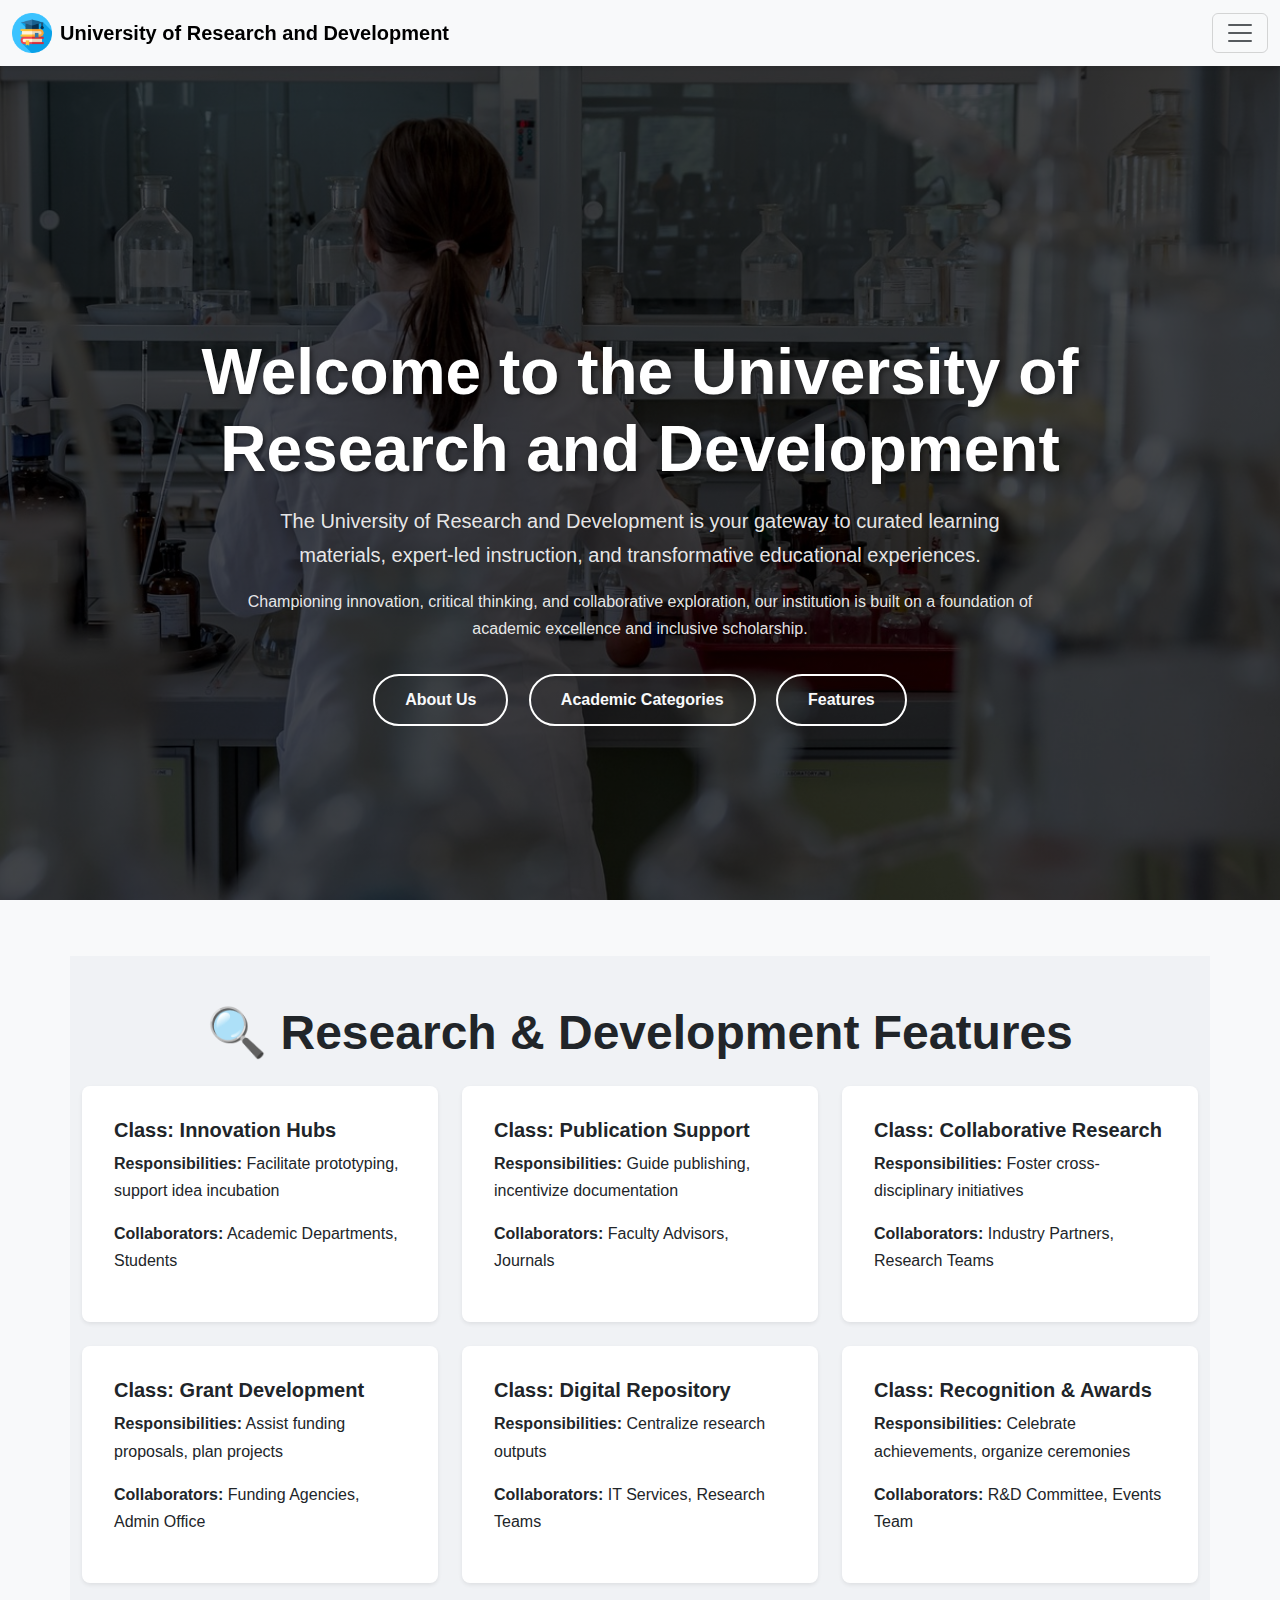
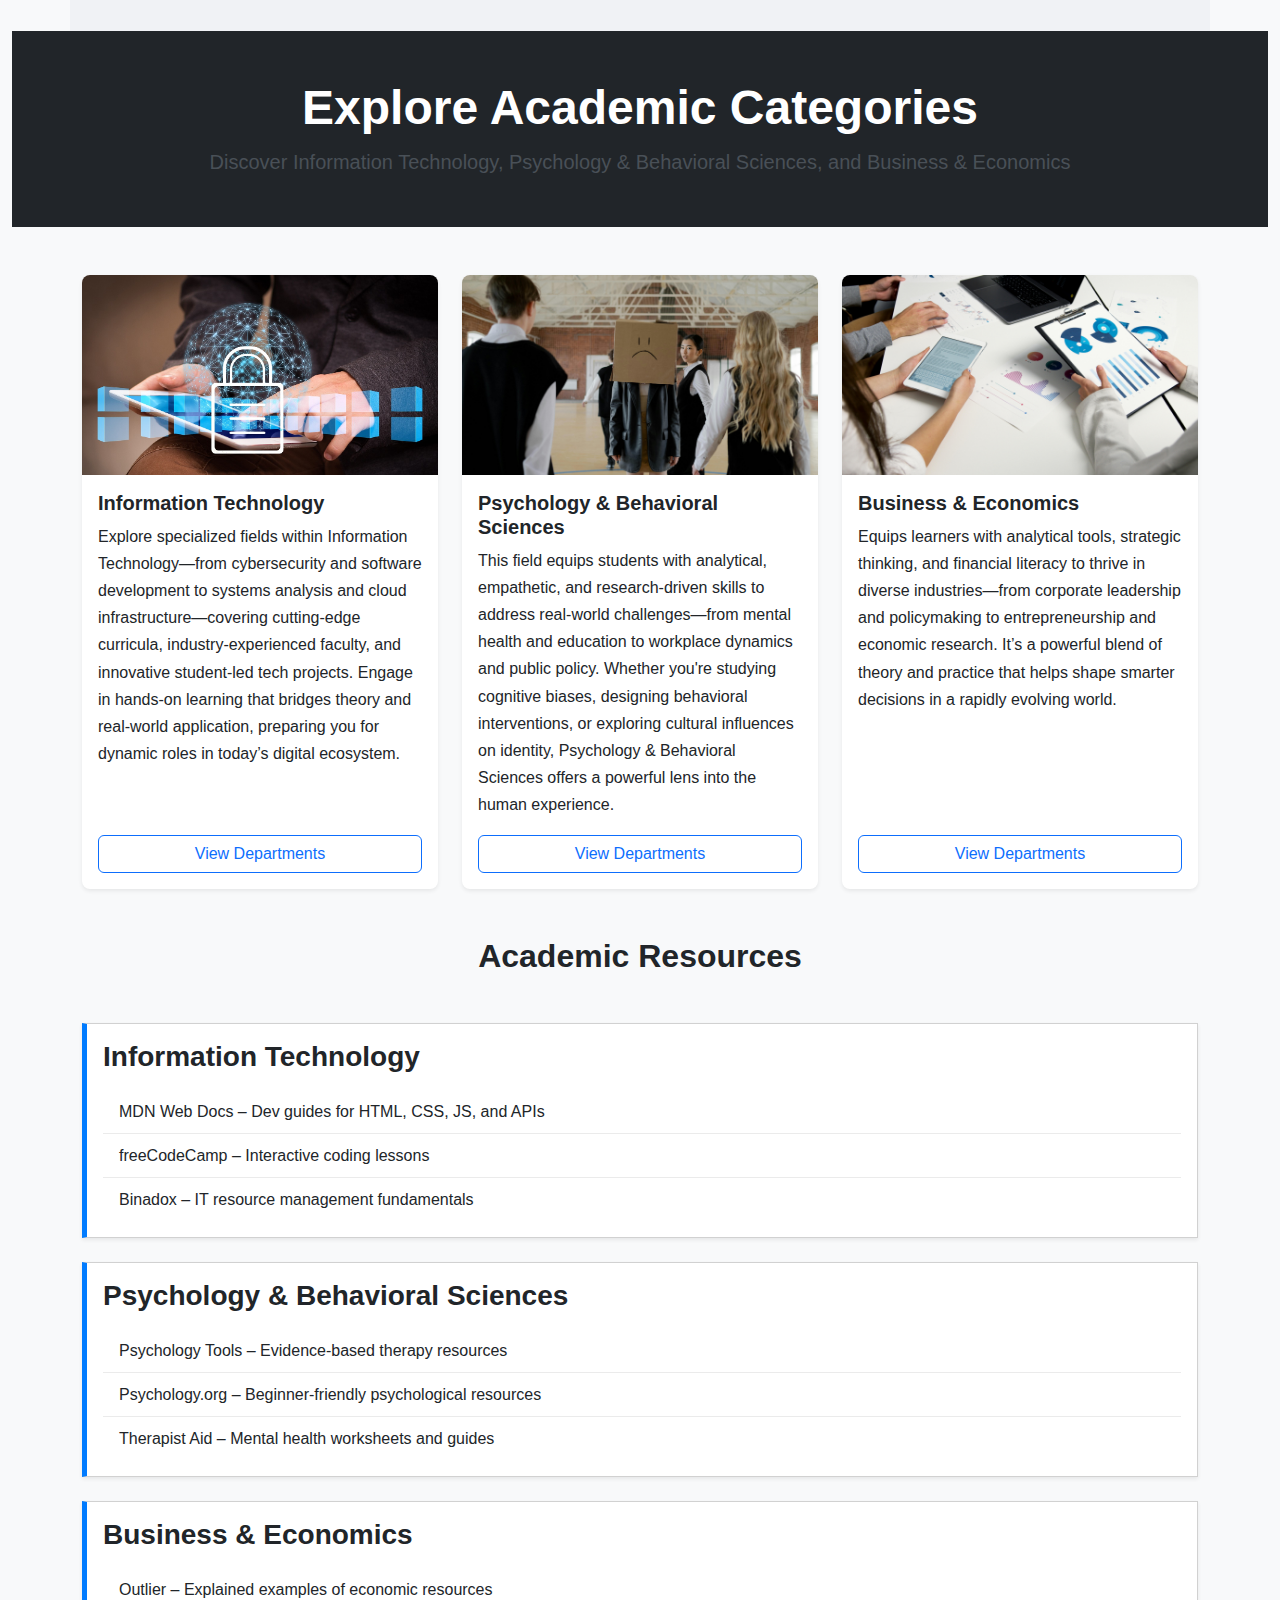
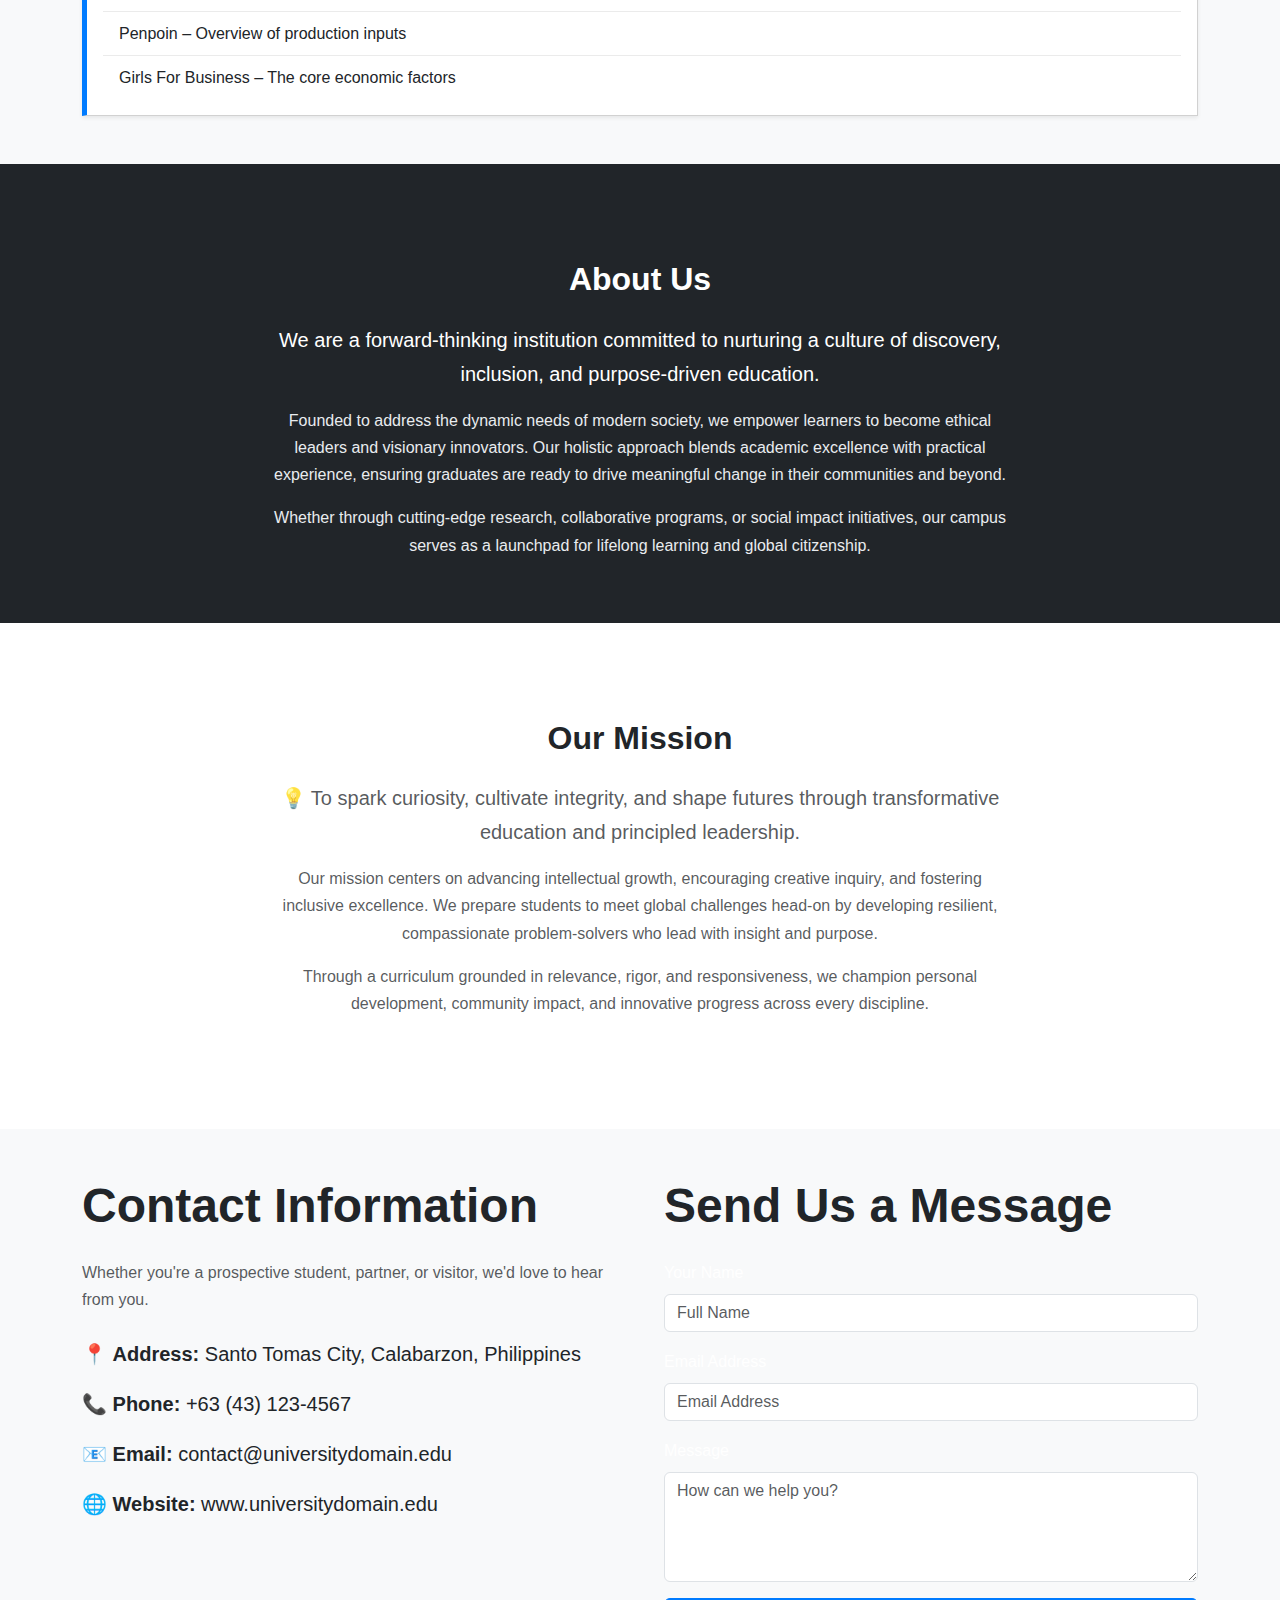
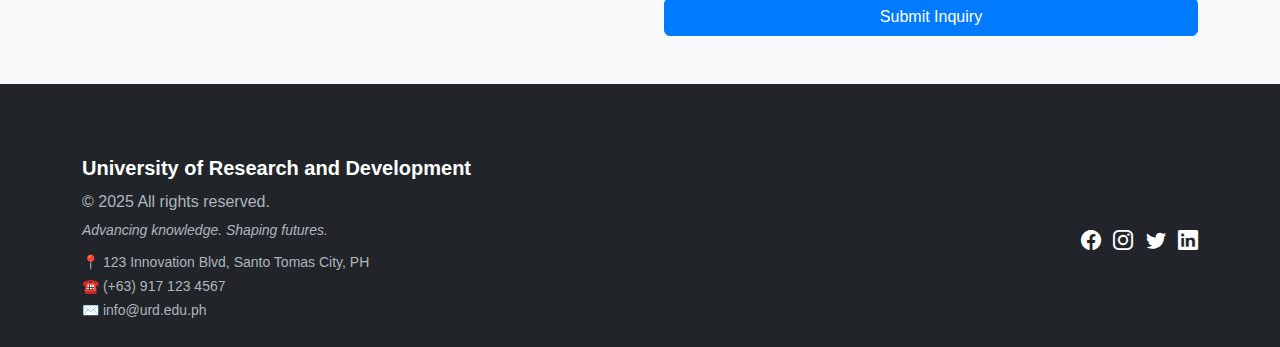
<file: index.html>
<!DOCTYPE html>
<html lang="en">
<head>
  <meta charset="UTF-8" />
  <meta name="viewport" content="width=device-width, initial-scale=1.0" />
  <title>Educational Resource Hub</title>

  <link
    href="https://cdn.jsdelivr.net/npm/bootstrap@5.3.0/dist/css/bootstrap.min.css"
    rel="stylesheet"
  />
  <link
    rel="stylesheet"
    href="https://cdn.jsdelivr.net/npm/bootstrap-icons@1.10.5/font/bootstrap-icons.css"
  />
  <link rel="stylesheet" href="index.css" />
</head>

<body>
  <nav class="navbar navbar-light bg-light fixed-top shadow-sm">
    <div class="container-fluid">
      <a class="navbar-brand fw-bold d-flex align-items-center gap-2" href="#home">
        <img
          src="./images/studying_1903172.png"
          alt="University Logo"
          class="img-fluid"
          style="max-width: 40px;"
        />
        University of Research and Development
      </a>
      <button
        class="navbar-toggler"
        type="button"
        data-bs-toggle="offcanvas"
        data-bs-target="#offcanvasNavbar"
      >
        <span class="navbar-toggler-icon"></span>
      </button>
      <div class="offcanvas offcanvas-end" tabindex="-1" id="offcanvasNavbar">
        <div class="offcanvas-header">
          <h5 class="offcanvas-title">Menu</h5>
          <button
            type="button"
            class="btn-close text-reset"
            data-bs-dismiss="offcanvas"
          ></button>
        </div>
        <div class="offcanvas-body">
          <ul class="navbar-nav justify-content-end flex-grow-1 pe-3">
            <li class="nav-item">
              <a class="nav-link" href="#home">Home</a>
            </li>
            <li class="nav-item">
              <a class="nav-link" href="#categories-section">Categories</a>
            </li>
            <li class="nav-item">
              <a class="nav-link" href="#about">About Us</a>
            </li>
            <li class="nav-item">
              <a class="nav-link" href="#contact">Contact Us</a>
            </li>
            <li class="nav-item dropdown">
              <a class="nav-link dropdown-toggle" href="#" data-bs-toggle="dropdown">More</a>
              <ul class="dropdown-menu">
                <li><a class="dropdown-item" href="#resources">Resources</a></li>
                <li><a class="dropdown-item" href="#featured">Features</a></li>
                <li><hr class="dropdown-divider" /></li>
                <li><a class="dropdown-item" href="#">Something else here</a></li>
              </ul>
            </li>
          </ul>
          <form class="d-flex mt-3">
            <input class="form-control me-2" type="search" placeholder="Search" />
            <button class="btn btn-outline-success" type="submit">Search</button>
          </form>
        </div>
      </div>
    </div>
  </nav>

  <section class="container-fluid" id="home">
    <div class="container text-center mt-5 pt-5">
      <header class="mb-5" id="introductions">
        <h1 class="display-4 fw-bold">
          Welcome to the University of Research and Development
        </h1>
        <p class="lead">
          The University of Research and Development is your gateway to curated learning materials, expert-led instruction, and transformative educational experiences.
        </p>
        <p>
          Championing innovation, critical thinking, and collaborative exploration, our institution is built on a foundation of academic excellence and inclusive scholarship.
        </p>
        <a href="#about" class="btn btn-outline-light mt-3 mx-2" id="about-btn">About Us</a>
        <a href="#categories-section" class="btn btn-outline-light mt-3 mx-2">Academic Categories</a>
        <a href="#featured" class="btn btn-outline-light mt-3 mx-2">Features</a>
      </header>
    </div>
  </section>

  <section class="container py-5" id="featured">
    <h2 class="text-center mb-4 fw-bold">🔍 Research & Development Features</h2>
    <div class="row g-4">
      <div class="col-md-4">
        <div class="card shadow-sm h-100">
          <div class="card-body">
            <h5 class="fw-bold">Class: Innovation Hubs</h5>
            <p><strong>Responsibilities:</strong> Facilitate prototyping, support idea incubation</p>
            <p><strong>Collaborators:</strong> Academic Departments, Students</p>
          </div>
        </div>
      </div>
      <div class="col-md-4">
        <div class="card shadow-sm h-100">
          <div class="card-body">
            <h5 class="fw-bold">Class: Publication Support</h5>
            <p><strong>Responsibilities:</strong> Guide publishing, incentivize documentation</p>
            <p><strong>Collaborators:</strong> Faculty Advisors, Journals</p>
          </div>
        </div>
      </div>
      <div class="col-md-4">
        <div class="card shadow-sm h-100">
          <div class="card-body">
            <h5 class="fw-bold">Class: Collaborative Research</h5>
            <p><strong>Responsibilities:</strong> Foster cross-disciplinary initiatives</p>
            <p><strong>Collaborators:</strong> Industry Partners, Research Teams</p>
          </div>
        </div>
      </div>
      <div class="col-md-4">
        <div class="card shadow-sm h-100">
          <div class="card-body">
            <h5 class="fw-bold">Class: Grant Development</h5>
            <p><strong>Responsibilities:</strong> Assist funding proposals, plan projects</p>
            <p><strong>Collaborators:</strong> Funding Agencies, Admin Office</p>
          </div>
        </div>
      </div>
      <div class="col-md-4">
        <div class="card shadow-sm h-100">
          <div class="card-body">
            <h5 class="fw-bold">Class: Digital Repository</h5>
            <p><strong>Responsibilities:</strong> Centralize research outputs</p>
            <p><strong>Collaborators:</strong> IT Services, Research Teams</p>
          </div>
        </div>
      </div>
      <div class="col-md-4">
        <div class="card shadow-sm h-100">
          <div class="card-body">
            <h5 class="fw-bold">Class: Recognition & Awards</h5>
            <p><strong>Responsibilities:</strong> Celebrate achievements, organize ceremonies</p>
            <p><strong>Collaborators:</strong> R&D Committee, Events Team</p>
          </div>
        </div>
      </div>
    </div>
  </section>

  <section class="container-fluid" id="categories-section">
    <header class="bg-dark  text-center py-5">
      <div class="container ">
        <h1 class="display-5 fw-bold text-white">Explore Academic Categories</h1>
        <p class="lead mb-0">Discover Information Technology, Psychology & Behavioral Sciences, and Business & Economics</p>
      </div>
    </header>
    <div class="container mt-5">
      <div class="row g-4">
        <div class="col-md-6 col-lg-4">
          <div class="card h-100 shadow-sm">
            <img src="./images/it.jpg" class="card-img-top" alt="IT">
            <div class="card-body d-flex flex-column">
              <h5 class="card-title">Information Technology</h5>
              <p class="card-text flex-grow-1">Explore specialized fields within Information Technology—from cybersecurity and software development to systems analysis and cloud infrastructure—covering cutting-edge curricula, industry-experienced faculty, and innovative student-led tech projects. Engage in hands-on learning that bridges theory and real-world application, preparing you for dynamic roles in today’s digital ecosystem.</p>
              <a href="#it-resources" class="btn btn-outline-primary mt-auto">View Departments</a>
            </div>
          </div>
        </div>
        <div class="col-md-6 col-lg-4">
          <div class="card h-100 shadow-sm">
            <img src="images/psycology.jpg" class="card-img-top" alt="Psychology">
            <div class="card-body d-flex flex-column">
              <h5 class="card-title">Psychology & Behavioral Sciences</h5>
              <p class="card-text flex-grow-1">This field equips students with analytical, empathetic, and research-driven skills to address real-world challenges—from mental health and education to workplace dynamics and public policy. Whether you're studying cognitive biases, designing behavioral interventions, or exploring cultural influences on identity, Psychology & Behavioral Sciences offers a powerful lens into the human experience.</p>
              <a href="#psych-resources" class="btn btn-outline-primary mt-auto">View Departments</a>
            </div>
          </div>
        </div>
        <div class="col-md-6 col-lg-4">
          <div class="card h-100 shadow-sm">
            <img src="images/business.jpg" class="card-img-top" alt="Business">
            <div class="card-body d-flex flex-column">
              <h5 class="card-title">Business & Economics</h5>
              <p class="card-text flex-grow-1">Equips learners with analytical tools, strategic thinking, and financial literacy to thrive in diverse industries—from corporate leadership and policymaking to entrepreneurship and economic research. It’s a powerful blend of theory and practice that helps shape smarter decisions in a rapidly evolving world.</p>
              <a href="#biz-resources" class="btn btn-outline-primary mt-auto">View Departments</a>
            </div>
          </div>
        </div>
      </div>
    </div>
  </section>

  <section class="container-fluid py-5 bg-light" id="resources">
    <div class="container">
      <h2 class="text-center mb-5 fw-bold">Academic Resources</h2>
      <div class="card section-card shadow-sm mb-4" id="it-resources">
        <div class="card-body">
          <h3 class="card-title"><span class="section-icon"></span>Information Technology</h3>
          <ul class="list-group list-group-flush mt-3">
            <li class="list-group-item"><a class="nav-link" href="https://developer.mozilla.org" target="_blank">MDN Web Docs – Dev guides for HTML, CSS, JS, and APIs</a></li>
            <li class="list-group-item"><a class="nav-link" href="https://www.freecodecamp.org" target="_blank">freeCodeCamp – Interactive coding lessons</a></li>
            <li class="list-group-item"><a class="nav-link" href="https://www.binadox.com/blog/understanding-the-basics-of-it-resource-management/" target="_blank">Binadox – IT resource management fundamentals</a></li>
          </ul>
        </div>
      </div>
      <div class="card section-card shadow-sm mb-4" id="psych-resources">
        <div class="card-body">
          <h3 class="card-title"><span class="section-icon"></span>Psychology & Behavioral Sciences</h3>
          <ul class="list-group list-group-flush mt-3">
            <li class="list-group-item"><a class="nav-link" href="https://www.psychologytools.com" target="_blank">Psychology Tools – Evidence-based therapy resources</a></li>
            <li class="list-group-item"><a class="nav-link" href="https://www.psychology.org/resources/free-online-resources-for-psychology-beginners/" target="_blank">Psychology.org – Beginner-friendly psychological resources</a></li>
            <li class="list-group-item"><a class="nav-link" href="https://www.therapistaid.com" target="_blank">Therapist Aid – Mental health worksheets and guides</a></li>
          </ul>
        </div>
      </div>
      <div class="card section-card shadow-sm" id="biz-resources">
        <div class="card-body">
          <h3 class="card-title"><span class="section-icon"></span>Business & Economics</h3>
          <ul class="list-group list-group-flush mt-3">
            <li class="list-group-item"><a class="nav-link" href="https://articles.outlier.org/economic-resources-examples" target="_blank">Outlier – Explained examples of economic resources</a></li>
            <li class="list-group-item"><a class="nav-link" href="https://penpoin.com/economic-resource/" target="_blank">Penpoin – Overview of production inputs</a></li>
            <li class="list-group-item"><a class="nav-link" href="https://girlsforbusiness.org/index.php/blog/item/the-four-economic-resources" target="_blank">Girls For Business – The core economic factors</a></li>
          </ul>
        </div>
      </div>
    </div>
  </section>

  <section id="about" class="py-5 bg-dark">
    <div class="container py-5 text-white">
      <div class="row justify-content-center text-center">
        <div class="col-lg-8">
          <h2 class="fw-bold mb-4">About Us</h2>
          <p class="lead text-white">
            We are a forward-thinking institution committed to nurturing a culture of discovery, inclusion, and purpose-driven education.
          </p>
          <p>
            Founded to address the dynamic needs of modern society, we empower learners to become ethical leaders and visionary innovators. Our holistic approach blends academic excellence with practical experience, ensuring graduates are ready to drive meaningful change in their communities and beyond.
          </p>
          <p>
            Whether through cutting-edge research, collaborative programs, or social impact initiatives, our campus serves as a launchpad for lifelong learning and global citizenship.
          </p>
        </div>
      </div>
    </div>

    <div id="mission" class="py-5 bg-white">
      <div class="container py-5">
        <div class="row justify-content-center text-center">
          <div class="col-lg-8">
            <h2 class="fw-bold mb-4">Our Mission</h2>
            <p class="lead text-muted">
              💡 To spark curiosity, cultivate integrity, and shape futures through transformative education and principled leadership.
            </p>
            <p class="text-muted">
              Our mission centers on advancing intellectual growth, encouraging creative inquiry, and fostering inclusive excellence. We prepare students to meet global challenges head-on by developing resilient, compassionate problem-solvers who lead with insight and purpose.
            </p>
            <p class="text-muted">
              Through a curriculum grounded in relevance, rigor, and responsiveness, we champion personal development, community impact, and innovative progress across every discipline.
            </p>
          </div>
        </div>
      </div>
    </div>

    <div id="contact" class="py-5 bg-light">
      <div class="container">
        <div class="row g-5">
          <div class="col-lg-6">
            <h2 class="fw-bold mb-4 text-dark">Contact Information</h2>
            <p class="text-muted mb-4">
              Whether you're a prospective student, partner, or visitor, we'd love to hear from you.
            </p>
            <ul class="list-unstyled fs-5 text-dark">
              <li class="mb-3">📍 <strong>Address:</strong> Santo Tomas City, Calabarzon, Philippines</li>
              <li class="mb-3">📞 <strong>Phone:</strong> <a href="tel:+63431234567" class="text-decoration-none text-dark">+63 (43) 123-4567</a></li>
              <li class="mb-3">📧 <strong>Email:</strong> <a href="mailto:contact@universitydomain.edu" class="text-decoration-none text-dark">contact@universitydomain.edu</a></li>
              <li class="mb-3">🌐 <strong>Website:</strong> <a href="https://www.universitydomain.edu" target="_blank" class="text-decoration-none text-dark">www.universitydomain.edu</a></li>
            </ul>
          </div>
          <div class="col-lg-6">
            <h2 class="fw-bold mb-4 text-dark">Send Us a Message</h2>
            <form>
              <div class="mb-3">
                <label for="name" class="form-label">Your Name</label>
                <input type="text" class="form-control" id="name" placeholder="Full Name" required />
              </div>
              <div class="mb-3">
                <label for="email" class="form-label">Email Address</label>
                <input type="email" class="form-control" id="email" placeholder="Email Address" required />
              </div>
              <div class="mb-3">
                <label for="message" class="form-label">Message</label>
                <textarea class="form-control" id="message" rows="4" placeholder="How can we help you?" required></textarea>
              </div>
              <button type="submit" class="btn btn-primary w-100">Submit Inquiry</button>
            </form>
          </div>
        </div>
      </div>
    </div>
  </section>
  <footer class="footer bg-dark text-white py-4">
    <div class="container">
      <div class="row align-items-center">
        
        <!-- Branding and Vision -->
        <div class="col-md-6 text-md-start text-center mb-3 mb-md-0">
          <h5 class="fw-semibold">University of Research and Development</h5>
          <p class="mb-1">&copy; 2025 All rights reserved.</p>
          <p class="small fst-italic">Advancing knowledge. Shaping futures.</p>
          <p class="mb-0 small">
            📍 123 Innovation Blvd, Santo Tomas City, PH<br />
            ☎️ (+63) 917 123 4567<br />
            ✉️ info@urd.edu.ph
          </p>
        </div>

        <!-- Navigation & Social Links -->
        <div class="col-md-6 text-md-end text-center">
          <ul class="list-inline mb-0">
            <li class="list-inline-item">
              <a href="https://facebook.com/universityRD" class="text-white" target="_blank" aria-label="Facebook">
                <i class="bi bi-facebook fs-5"></i>
              </a>
            </li>
            <li class="list-inline-item">
              <a href="https://instagram.com/universityRD" class="text-white" target="_blank" aria-label="Instagram">
                <i class="bi bi-instagram fs-5"></i>
              </a>
            </li>
            <li class="list-inline-item">
              <a href="https://twitter.com/universityRD" class="text-white" target="_blank" aria-label="Twitter">
                <i class="bi bi-twitter fs-5"></i>
              </a>
            </li>
            <li class="list-inline-item">
              <a href="https://linkedin.com/school/universityRD" class="text-white" target="_blank" aria-label="LinkedIn">
                <i class="bi bi-linkedin fs-5"></i>
              </a>
            </li>
          </ul>
        </div>

      </div>
    </div>
  </footer>

  <script src="https://cdn.jsdelivr.net/npm/bootstrap@5.3.0/dist/js/bootstrap.bundle.min.js"></script>
</body>
</html>
</file>
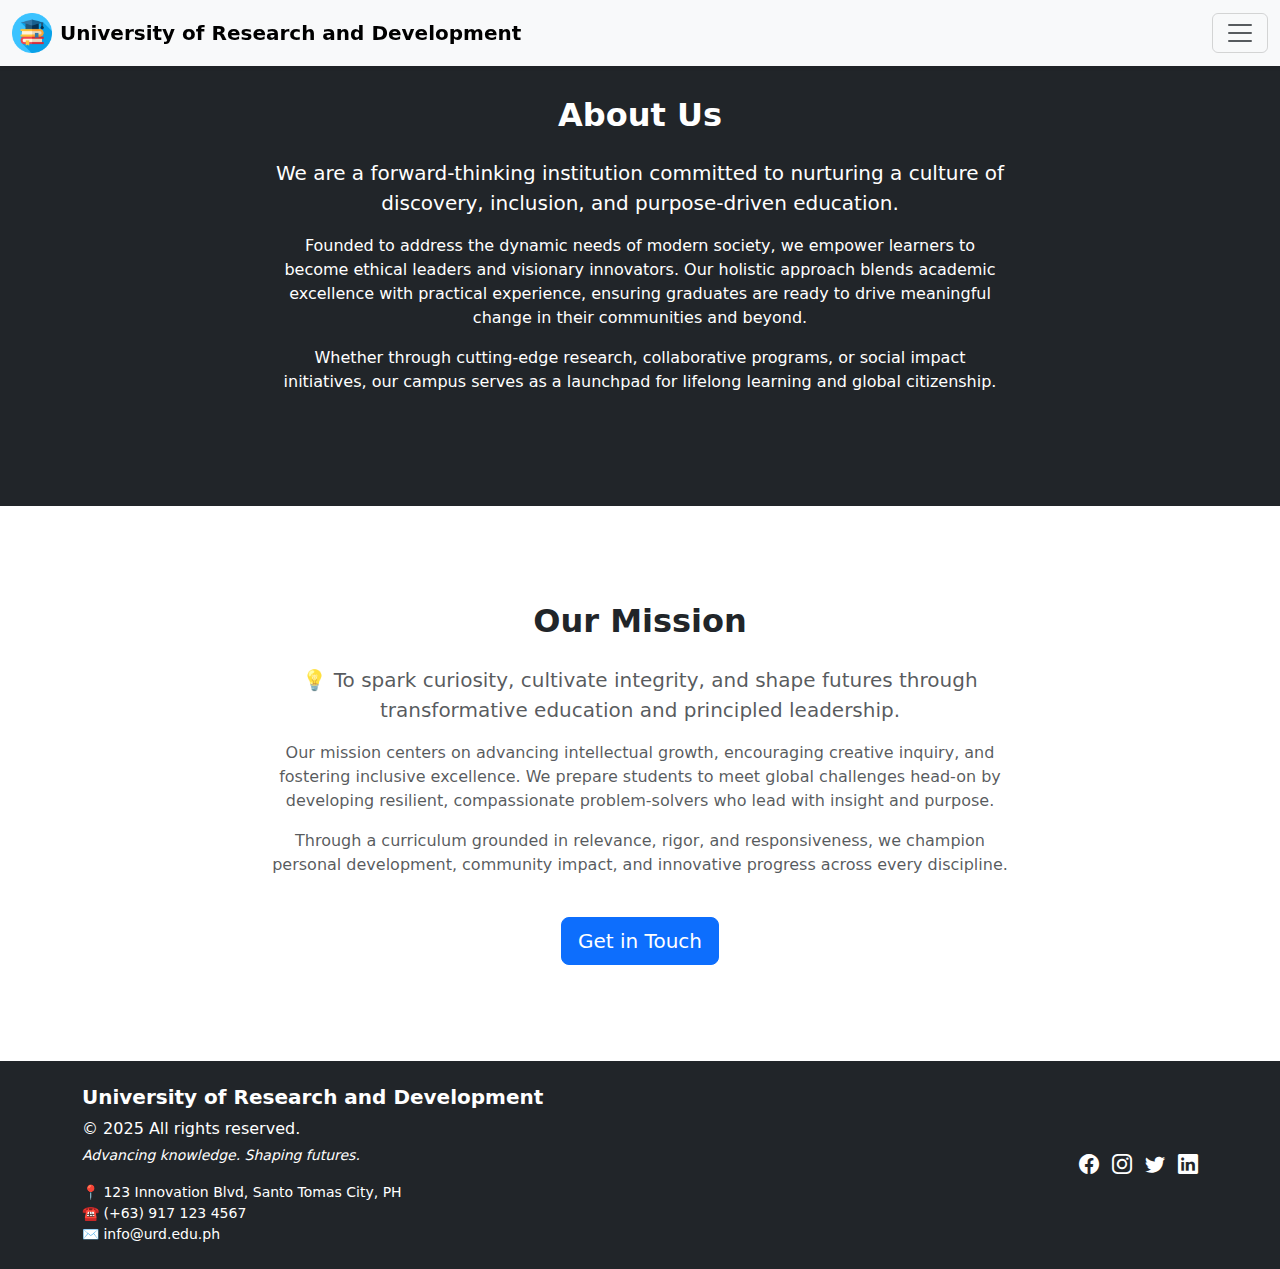
<file: about.html>
<!DOCTYPE html>
<html lang="en">
<head>
  <meta charset="UTF-8" />
  <meta name="viewport" content="width=device-width, initial-scale=1.0" />
  <title>About | University</title>
  <link href="https://cdn.jsdelivr.net/npm/bootstrap@5.3.0/dist/css/bootstrap.min.css" rel="stylesheet" />
  <link rel="stylesheet" href="https://cdn.jsdelivr.net/npm/bootstrap-icons@1.10.5/font/bootstrap-icons.css">
</head>
<body>
 <nav class="navbar navbar-light bg-light fixed-top shadow-sm">
   <div class="container-fluid">
     <a class="navbar-brand fw-bold d-flex align-items-center gap-2" href="index.html">
       <img src="./images/studying_1903172.png" alt="University Logo" class="img-fluid" style="max-width: 40px;" />
       University of Research and Development
     </a>
     <button class="navbar-toggler" type="button" data-bs-toggle="offcanvas" data-bs-target="#offcanvasNavbar">
       <span class="navbar-toggler-icon"></span>
     </button>
     <div class="offcanvas offcanvas-end" tabindex="-1" id="offcanvasNavbar">
       <div class="offcanvas-header">
         <h5 class="offcanvas-title">Menu</h5>
         <button type="button" class="btn-close text-reset" data-bs-dismiss="offcanvas"></button>
       </div>
       <div class="offcanvas-body">
         <ul class="navbar-nav justify-content-end flex-grow-1 pe-3">
           <li class="nav-item"><a class="nav-link active" href="index.html">Home</a></li>
           <li class="nav-item"><a class="nav-link" href="category.html">Categories</a></li>
           <li class="nav-item"><a class="nav-link" href="about.html">About Us</a></li>
           <li class="nav-item"><a class="nav-link" href="contact.html">Contact Us</a></li>
           <li class="nav-item dropdown">
             <a class="nav-link dropdown-toggle" href="#" data-bs-toggle="dropdown">More</a>
             <ul class="dropdown-menu">
               <li><a class="dropdown-item" href="resources.html">Resources</a></li>
               <li><a class="dropdown-item" href="feature.html">Features</a></li>
               <li><hr class="dropdown-divider" /></li>
               <li><a class="dropdown-item" href="#">Something else here</a></li>
             </ul>
           </li>
         </ul>
         <form class="d-flex mt-3">
           <input class="form-control me-2" type="search" placeholder="Search" />
           <button class="btn btn-outline-success" type="submit">Search</button>
         </form>
       </div>
     </div>
   </div>
 </nav>
 <!-- About Section -->
 <!-- About Section -->
 <section id="about" class="py-5 bg-dark ">
   <div class="container py-5 text-white">
     <div class="row justify-content-center text-center  ">
       <div class="col-lg-8">
         <h2 class="fw-bold mb-4">About Us</h2>
         <p class="lead text-white">
           We are a forward-thinking institution committed to nurturing a culture of discovery, inclusion, and purpose-driven education.
         </p>
         <p>
           Founded to address the dynamic needs of modern society, we empower learners to become ethical leaders and visionary innovators. Our holistic approach blends academic excellence with practical experience, ensuring graduates are ready to drive meaningful change in their communities and beyond.
         </p>
         <p>
           Whether through cutting-edge research, collaborative programs, or social impact initiatives, our campus serves as a launchpad for lifelong learning and global citizenship.
         </p>
       </div>
     </div>
   </div>
 </section>

 <!-- Mission Statement -->
 <section id="mission" class="py-5 bg-white">
   <div class="container py-5">
     <div class="row justify-content-center text-center">
       <div class="col-lg-8">
         <h2 class="fw-bold mb-4">Our Mission</h2>
         <p class="lead text-muted">
           💡 To spark curiosity, cultivate integrity, and shape futures through transformative education and principled leadership.
         </p>
         <p class="text-muted">
           Our mission centers on advancing intellectual growth, encouraging creative inquiry, and fostering inclusive excellence. We prepare students to meet global challenges head-on by developing resilient, compassionate problem-solvers who lead with insight and purpose.
         </p>
         <p class="text-muted">
           Through a curriculum grounded in relevance, rigor, and responsiveness, we champion personal development, community impact, and innovative progress across every discipline.
         </p>
         <!-- Contact Button -->
         <a href="contact.html" class="btn btn-primary btn-lg mt-4">Get in Touch</a>
       </div>
     </div>
   </div>
 </section>

 <footer class="footer bg-dark text-white py-4">
  <div class="container">
    <div class="row align-items-center">
      
      <!-- Branding and Vision -->
      <div class="col-md-6 text-md-start text-center mb-3 mb-md-0">
        <h5 class="fw-semibold">University of Research and Development</h5>
        <p class="mb-1">&copy; 2025 All rights reserved.</p>
        <p class="small fst-italic">Advancing knowledge. Shaping futures.</p>
        <p class="mb-0 small">
          📍 123 Innovation Blvd, Santo Tomas City, PH<br />
          ☎️ (+63) 917 123 4567<br />
          ✉️ info@urd.edu.ph
        </p>
      </div>

      <!-- Navigation & Social Links -->
      <div class="col-md-6 text-md-end text-center">
        <ul class="list-inline mb-0">
          <li class="list-inline-item">
            <a href="https://facebook.com/universityRD" class="text-white" target="_blank" aria-label="Facebook">
              <i class="bi bi-facebook fs-5"></i>
            </a>
          </li>
          <li class="list-inline-item">
            <a href="https://instagram.com/universityRD" class="text-white" target="_blank" aria-label="Instagram">
              <i class="bi bi-instagram fs-5"></i>
            </a>
          </li>
          <li class="list-inline-item">
            <a href="https://twitter.com/universityRD" class="text-white" target="_blank" aria-label="Twitter">
              <i class="bi bi-twitter fs-5"></i>
            </a>
          </li>
          <li class="list-inline-item">
            <a href="https://linkedin.com/school/universityRD" class="text-white" target="_blank" aria-label="LinkedIn">
              <i class="bi bi-linkedin fs-5"></i>
            </a>
          </li>
        </ul>
      </div>

    </div>
  </div>
</footer>

<script src="https://cdn.jsdelivr.net/npm/bootstrap@5.3.0/dist/js/bootstrap.bundle.min.js"></script>
</body>
</html>
</file>
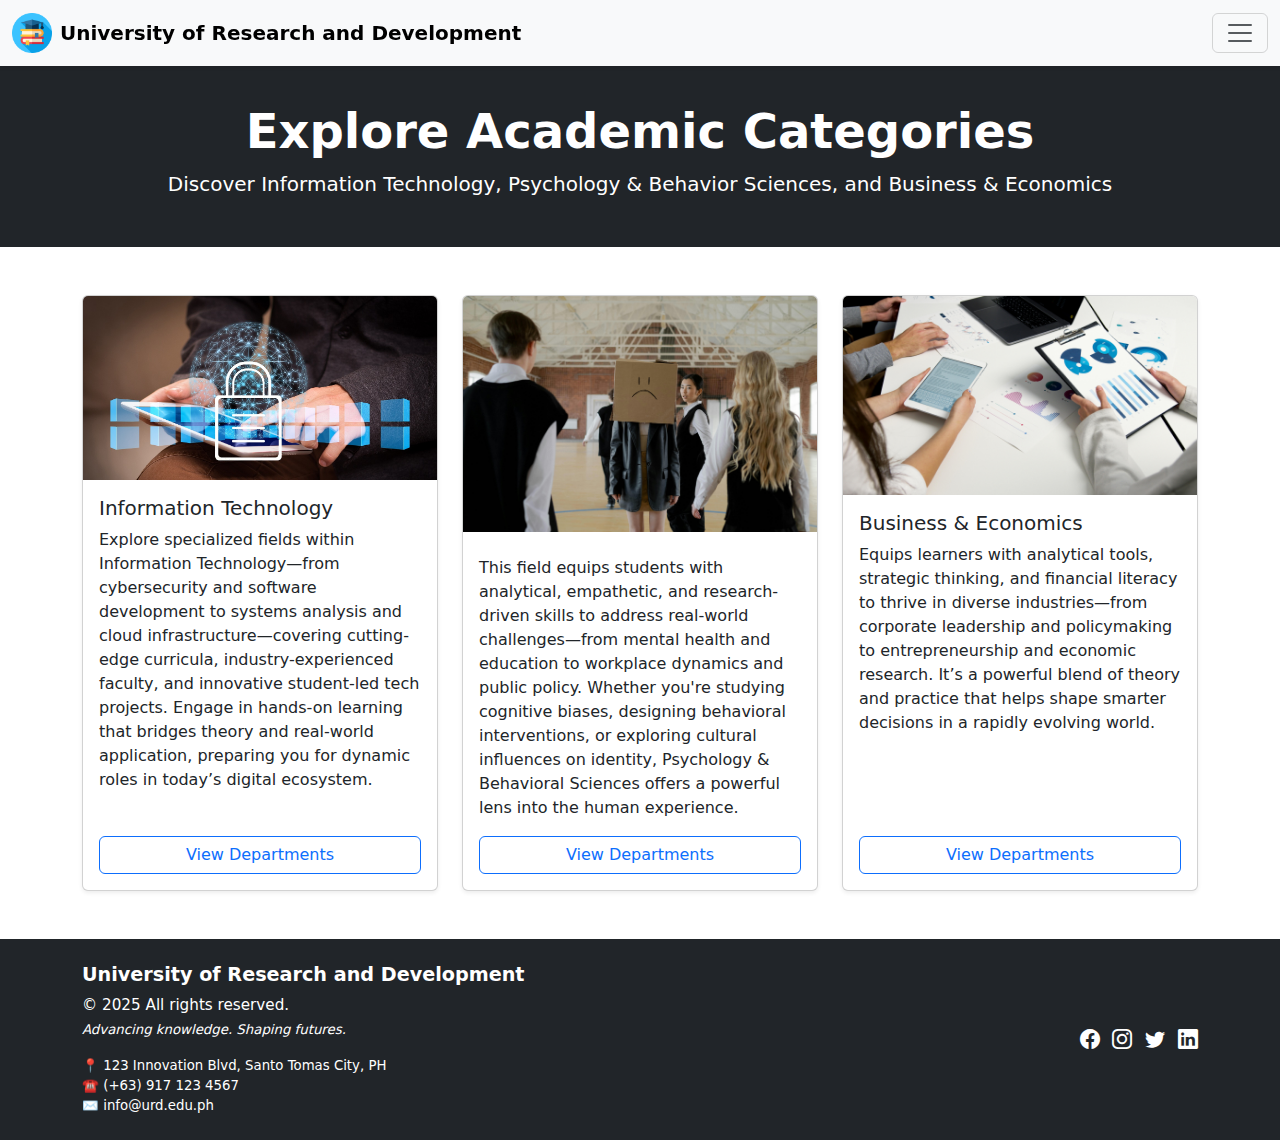
<file: category.html>
<!DOCTYPE html>
<html lang="en">
<head>
  <meta charset="UTF-8" />
  <meta name="viewport" content="width=device-width, initial-scale=1.0" />
  <title>Academic Categories</title>
  <link rel="stylesheet" href="category.css" />
  <link href="https://cdn.jsdelivr.net/npm/bootstrap@5.3.0/dist/css/bootstrap.min.css" rel="stylesheet" />
  <link rel="stylesheet" href="https://cdn.jsdelivr.net/npm/bootstrap-icons@1.10.5/font/bootstrap-icons.css">

</head>
<body>
	<nav class="navbar navbar-light bg-light fixed-top shadow-sm">
   <div class="container-fluid">
     <a class="navbar-brand fw-bold d-flex align-items-center gap-2" href="index.html">
       <img src="./images/studying_1903172.png" alt="University Logo" class="img-fluid" style="max-width: 40px;" />
       University of Research and Development
     </a>
       <button class="navbar-toggler" type="button" data-bs-toggle="offcanvas" data-bs-target="#offcanvasNavbar">
         <span class="navbar-toggler-icon"></span>
       </button>
       <div class="offcanvas offcanvas-end" tabindex="-1" id="offcanvasNavbar">
         <div class="offcanvas-header">
           <h5 class="offcanvas-title">Menu</h5>
           <button type="button" class="btn-close text-reset" data-bs-dismiss="offcanvas"></button>
         </div>
         <div class="offcanvas-body">
           <ul class="navbar-nav justify-content-end flex-grow-1 pe-3">
             <li class="nav-item"><a class="nav-link active" href="index.html">Home</a></li>
             <li class="nav-item"><a class="nav-link" href="category.html">Categories</a></li>
             <li class="nav-item"><a class="nav-link" href="about.html">About Us</a></li>
             <li class="nav-item"><a class="nav-link" href="contact.html">Contact Us</a></li>
             <li class="nav-item dropdown">
               <a class="nav-link dropdown-toggle" href="#" data-bs-toggle="dropdown">More</a>
               <ul class="dropdown-menu">
                 <li><a class="dropdown-item" href="resources.html">Resources</a></li>
                 <li><a class="dropdown-item" href="feature.html">Features</a></li>
                 <li><hr class="dropdown-divider" /></li>
                 <li><a class="dropdown-item" href="#">Something else here</a></li>
               </ul>
             </li>
           </ul>
           <form class="d-flex mt-3">
             <input class="form-control me-2" type="search" placeholder="Search" />
             <button class="btn btn-outline-success" type="submit">Search</button>
           </form>
         </div>
       </div>
     </div>
   </nav>

  <!-- Header Section -->
  <header class="bg-dark text-white text-center py-5">
    <div class="container">
      <h1 class="display-5 fw-bold">Explore Academic Categories</h1>
      <p class="lead mb-0">Discover Information Technology, Psychology & Behavior Sciences, and Business & Economics</p>
    </div>
  </header>

  <!-- Category Cards Section -->
  <main class="container my-5">
    <div class="row g-4">
      <!-- Departments -->
      <div class="col-md-6 col-lg-4">
        <div class="card h-100 shadow-sm">
          <img src="./images/it.jpg" class="card-img-top" alt="IT">
          <div class="card-body d-flex flex-column">
            <h5 class="card-title">Information Technology</h5>
            <p class="card-text flex-grow-1">Explore specialized fields within Information Technology—from cybersecurity and software development to systems analysis and cloud infrastructure—covering cutting-edge curricula, industry-experienced faculty, and innovative student-led tech projects. Engage in hands-on learning that bridges theory and real-world application, preparing you for dynamic roles in today’s digital ecosystem.</p>
            <a href="#" class="btn btn-outline-primary mt-auto">View Departments</a>
          </div>
        </div>
      </div>

      <!-- Research Breakthroughs -->
      <div class="col-md-6 col-lg-4">
        <div class="card h-100 shadow-sm">
          <img src="images/psycology.jpg" class="card-img-top" alt="Psychology">
          <div class="card-body d-flex flex-column">
            <h5 class="card-title"> </h5>
            <p class="card-text flex-grow-1">This field equips students with analytical, empathetic, and research-driven skills to address real-world challenges—from mental health and education to workplace dynamics and public policy. Whether you're studying cognitive biases, designing behavioral interventions, or exploring cultural influences on identity, Psychology & Behavioral Sciences offers a powerful lens into the human experience.</p>
            <a href="#" class="btn btn-outline-primary mt-auto">View Departments</a>
          </div>
        </div>
      </div>

      <!-- Open Courses -->
      <div class="col-md-6 col-lg-4">
        <div class="card h-100 shadow-sm">
          <img src="images/business.jpg" class="card-img-top" alt="Business">
          <div class="card-body d-flex flex-column">
            <h5 class="card-title">Business & Economics</h5>
            <p class="card-text flex-grow-1">Equips learners with analytical tools, strategic thinking, and financial literacy to thrive in diverse industries—from corporate leadership and policymaking to entrepreneurship and economic research. It’s a powerful blend of theory and practice that helps shape smarter decisions in a rapidly evolving world.</p>
            <a href="#" class="btn btn-outline-primary mt-auto">View Departments</a>
          </div>
        </div>
      </div>
    </div>
  </main>

  <!-- Footer Section -->
   <footer class="footer bg-dark text-white py-4">
   <div class="container">
     <div class="row align-items-center">
       
       <!-- Branding and Vision -->
       <div class="col-md-6 text-md-start text-center mb-3 mb-md-0">
         <h5 class="fw-semibold">University of Research and Development</h5>
         <p class="mb-1">&copy; 2025 All rights reserved.</p>
         <p class="small fst-italic">Advancing knowledge. Shaping futures.</p>
         <p class="mb-0 small">
           📍 123 Innovation Blvd, Santo Tomas City, PH<br />
           ☎️ (+63) 917 123 4567<br />
           ✉️ info@urd.edu.ph
         </p>
       </div>

       <!-- Navigation & Social Links -->
       <div class="col-md-6 text-md-end text-center">
         <ul class="list-inline mb-0">
           <li class="list-inline-item">
             <a href="https://facebook.com/universityRD" class="text-white" target="_blank" aria-label="Facebook">
               <i class="bi bi-facebook fs-5"></i>
             </a>
           </li>
           <li class="list-inline-item">
             <a href="https://instagram.com/universityRD" class="text-white" target="_blank" aria-label="Instagram">
               <i class="bi bi-instagram fs-5"></i>
             </a>
           </li>
           <li class="list-inline-item">
             <a href="https://twitter.com/universityRD" class="text-white" target="_blank" aria-label="Twitter">
               <i class="bi bi-twitter fs-5"></i>
             </a>
           </li>
           <li class="list-inline-item">
             <a href="https://linkedin.com/school/universityRD" class="text-white" target="_blank" aria-label="LinkedIn">
               <i class="bi bi-linkedin fs-5"></i>
             </a>
           </li>
         </ul>
       </div>

     </div>
   </div>
 </footer>

  <script src="https://cdn.jsdelivr.net/npm/bootstrap@5.3.0/dist/js/bootstrap.bundle.min.js"></script>
</body>
</html>
</file>
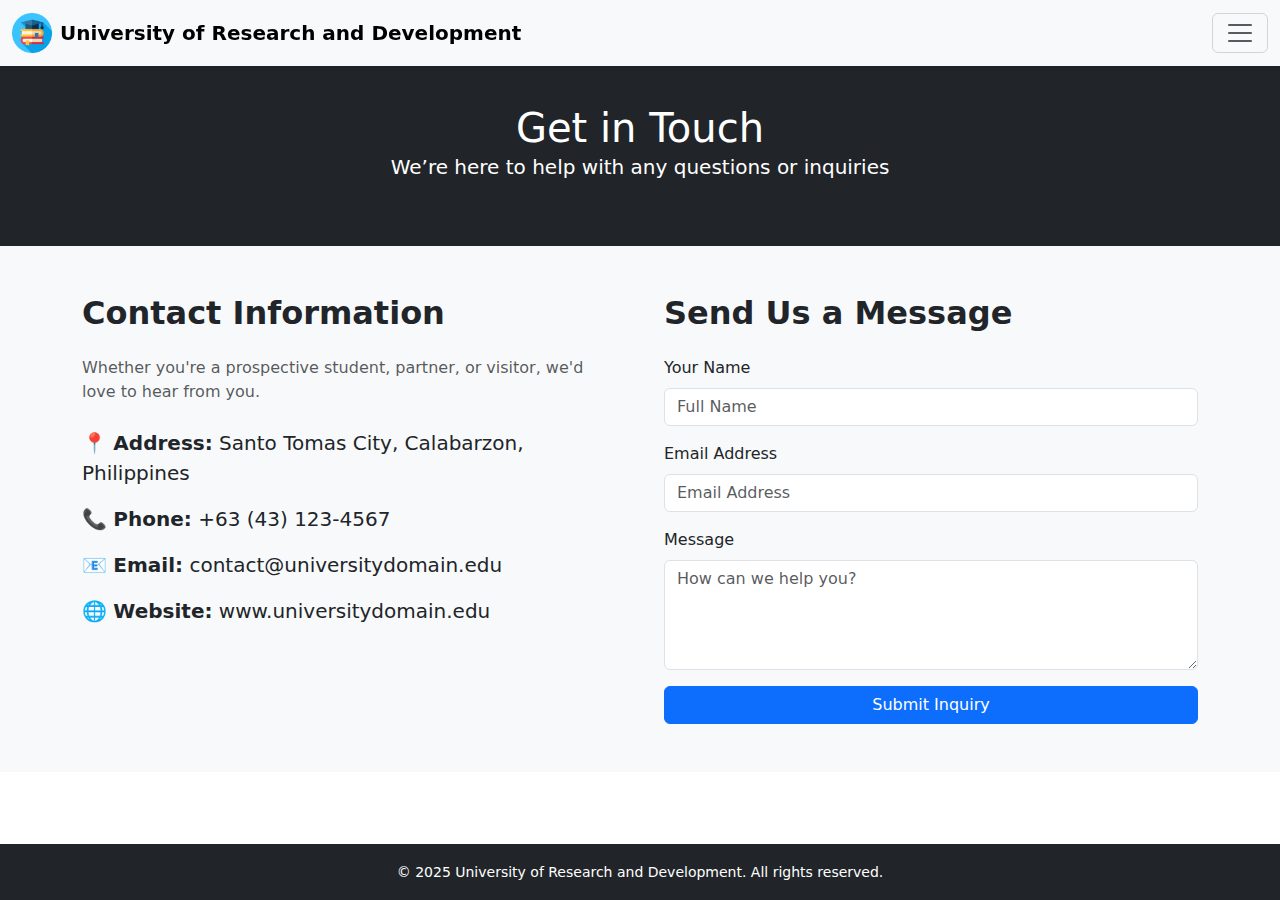
<file: contact.html>
<!DOCTYPE html>
<html lang="en">
<head>
  <meta charset="UTF-8" />
  <meta name="viewport" content="width=device-width, initial-scale=1.0" />
  <title>Contact Us | University</title>
  <link href="https://cdn.jsdelivr.net/npm/bootstrap@5.3.0/dist/css/bootstrap.min.css" rel="stylesheet" />
</head>
<body class="d-flex flex-column min-vh-100">

  <!-- Navigation Bar -->
  <nav class="navbar navbar-light bg-light fixed-top shadow-sm">
   <div class="container-fluid">
     <a class="navbar-brand fw-bold d-flex align-items-center gap-2" href="index.html">
       <img src="./images/studying_1903172.png" alt="University Logo" class="img-fluid" style="max-width: 40px;" />
       University of Research and Development
     </a>
       <button class="navbar-toggler" type="button" data-bs-toggle="offcanvas" data-bs-target="#offcanvasNavbar">
         <span class="navbar-toggler-icon"></span>
       </button>
       <div class="offcanvas offcanvas-end" tabindex="-1" id="offcanvasNavbar">
         <div class="offcanvas-header">
           <h5 class="offcanvas-title">Menu</h5>
           <button type="button" class="btn-close text-reset" data-bs-dismiss="offcanvas"></button>
         </div>
         <div class="offcanvas-body">
           <ul class="navbar-nav justify-content-end flex-grow-1 pe-3">
             <li class="nav-item"><a class="nav-link active" href="index.html">Home</a></li>
             <li class="nav-item"><a class="nav-link" href="category.html">Categories</a></li>
             <li class="nav-item"><a class="nav-link" href="about.html">About Us</a></li>
             <li class="nav-item"><a class="nav-link" href="contact.html">Contact Us</a></li>
             <li class="nav-item dropdown">
               <a class="nav-link dropdown-toggle" href="#" data-bs-toggle="dropdown">More</a>
               <ul class="dropdown-menu">
                 <li><a class="dropdown-item" href="resources.html">Resources</a></li>
                 <li><a class="dropdown-item" href="feature.html">Features</a></li>
                 <li><hr class="dropdown-divider" /></li>
                 <li><a class="dropdown-item" href="#">Something else here</a></li>
               </ul>
             </li>
           </ul>
           <form class="d-flex mt-3">
             <input class="form-control me-2" type="search" placeholder="Search" />
             <button class="btn btn-outline-success" type="submit">Search</button>
           </form>
         </div>
       </div>
     </div>
   </nav>

  <!-- Main Content -->
  <main class="mt-5 pt-2 flex-grow-1">
    <!-- Header Section -->
    <header class="bg-dark text-white py-5 text-center">
      <div class="container">
        <h1 class="mb-0">Get in Touch</h1>
        <p class="lead">We’re here to help with any questions or inquiries</p>
      </div>
    </header>

    <!-- Contact Section -->
    <section id="contact" class="py-5 bg-light">
      <div class="container">
        <div class="row g-5">
          <!-- Contact Info -->
          <div class="col-lg-6">
            <h2 class="fw-bold mb-4">Contact Information</h2>
            <p class="text-muted mb-4">
              Whether you're a prospective student, partner, or visitor, we'd love to hear from you.
            </p>
            <ul class="list-unstyled fs-5">
              <li class="mb-3">📍 <strong>Address:</strong> Santo Tomas City, Calabarzon, Philippines</li>
              <li class="mb-3">📞 <strong>Phone:</strong> <a href="tel:+63431234567" class="text-decoration-none text-dark">+63 (43) 123-4567</a></li>
              <li class="mb-3">📧 <strong>Email:</strong> <a href="mailto:contact@universitydomain.edu" class="text-decoration-none text-dark">contact@universitydomain.edu</a></li>
              <li class="mb-3">🌐 <strong>Website:</strong> <a href="https://www.universitydomain.edu" target="_blank" class="text-decoration-none text-dark">www.universitydomain.edu</a></li>
            </ul>
          </div>

          <!-- Contact Form -->
          <div class="col-lg-6">
            <h2 class="fw-bold mb-4">Send Us a Message</h2>
            <form>
              <div class="mb-3">
                <label for="name" class="form-label">Your Name</label>
                <input type="text" class="form-control" id="name" placeholder="Full Name" required />
              </div>
              <div class="mb-3">
                <label for="email" class="form-label">Email Address</label>
                <input type="email" class="form-control" id="email" placeholder="Email Address" required />
              </div>
              <div class="mb-3">
                <label for="message" class="form-label">Message</label>
                <textarea class="form-control" id="message" rows="4" placeholder="How can we help you?" required></textarea>
              </div>
              <button type="submit" class="btn btn-primary w-100">Submit Inquiry</button>
            </form>
          </div>
        </div>
      </div>
    </section>
  </main>

  <!-- Footer -->
  <footer class="bg-dark text-white text-center py-3 mt-auto">
    <div class="container">
      <small>&copy; 2025 University of Research and Development. All rights reserved.</small>
    </div>
  </footer>

  <script src="https://cdn.jsdelivr.net/npm/bootstrap@5.3.0/dist/js/bootstrap.bundle.min.js"></script>
</body>
</html>
</file>
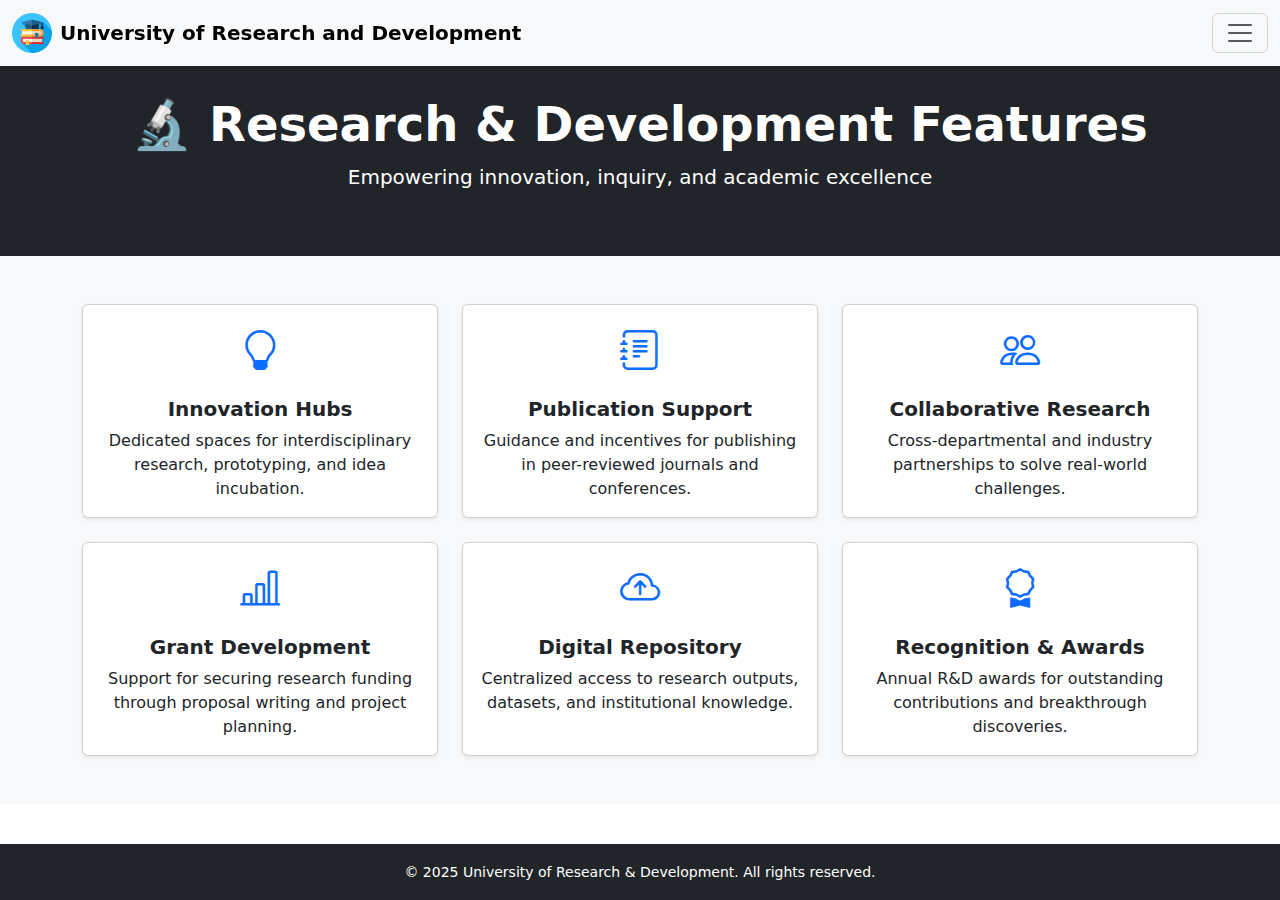
<file: feature.html>
<!DOCTYPE html>
<html lang="en">
<head>
  <meta charset="UTF-8" />
  <meta name="viewport" content="width=device-width, initial-scale=1.0" />
  <title>Features | University</title>
  <link href="https://cdn.jsdelivr.net/npm/bootstrap@5.3.0/dist/css/bootstrap.min.css" rel="stylesheet" />
  <link href="https://cdn.jsdelivr.net/npm/bootstrap-icons/font/bootstrap-icons.css" rel="stylesheet" />
  <style>
    .feature-card {
      transition: transform 0.3s ease-in-out;
    }
    .feature-card:hover {
      transform: scale(1.03);
    }
    .feature-icon {
      font-size: 2.5rem;
      color: #0d6efd;
    }
  </style>
</head>
<body class="d-flex flex-column min-vh-100">

  <!-- Navigation -->
  <nav class="navbar navbar-light bg-light fixed-top shadow-sm">
   <div class="container-fluid">
     <a class="navbar-brand fw-bold d-flex align-items-center gap-2" href="index.html">
       <img src="./images/studying_1903172.png" alt="University Logo" class="img-fluid" style="max-width: 40px;" />
       University of Research and Development
     </a>
         <button class="navbar-toggler" type="button" data-bs-toggle="offcanvas" data-bs-target="#offcanvasNavbar">
           <span class="navbar-toggler-icon"></span>
         </button>
         <div class="offcanvas offcanvas-end" tabindex="-1" id="offcanvasNavbar">
           <div class="offcanvas-header">
             <h5 class="offcanvas-title">Menu</h5>
             <button type="button" class="btn-close text-reset" data-bs-dismiss="offcanvas"></button>
           </div>
           <div class="offcanvas-body">
             <ul class="navbar-nav justify-content-end flex-grow-1 pe-3">
               <li class="nav-item"><a class="nav-link active" href="index.html">Home</a></li>
               <li class="nav-item"><a class="nav-link" href="category.html">Categories</a></li>
               <li class="nav-item"><a class="nav-link" href="about.html">About Us</a></li>
               <li class="nav-item"><a class="nav-link" href="contact.html">Contact Us</a></li>
               <li class="nav-item dropdown">
                 <a class="nav-link dropdown-toggle" href="#" data-bs-toggle="dropdown">More</a>
                 <ul class="dropdown-menu">
                   <li><a class="dropdown-item" href="resources.html">Resources</a></li>
                   <li><a class="dropdown-item" href="feature.html">Features</a></li>
                   <li><hr class="dropdown-divider" /></li>
                   <li><a class="dropdown-item" href="#">Something else here</a></li>
                 </ul>
               </li>
             </ul>
             <form class="d-flex mt-3">
               <input class="form-control me-2" type="search" placeholder="Search" />
               <button class="btn btn-outline-success" type="submit">Search</button>
             </form>
           </div>
         </div>
       </div>
     </nav>

  <!-- Header -->
  <header class="bg-dark text-white text-center py-5 mt-5">
    <div class="container">
      <h1 class="display-5 fw-bold">🔬 Research & Development Features</h1>
      <p class="lead">Empowering innovation, inquiry, and academic excellence</p>
    </div>
  </header>

  <!-- Features Section -->
  <section class="py-5 bg-light">
    <div class="container">
      <div class="row g-4">

        <!-- Feature 1 -->
        <div class="col-md-4">
          <div class="card feature-card h-100 shadow-sm">
            <div class="card-body text-center">
              <div class="feature-icon mb-3"><i class="bi bi-lightbulb"></i></div>
              <h5 class="card-title fw-bold">Innovation Hubs</h5>
              <p class="card-text">Dedicated spaces for interdisciplinary research, prototyping, and idea incubation.</p>
            </div>
          </div>
        </div>

        <!-- Feature 2 -->
        <div class="col-md-4">
          <div class="card feature-card h-100 shadow-sm">
            <div class="card-body text-center">
              <div class="feature-icon mb-3"><i class="bi bi-journal-text"></i></div>
              <h5 class="card-title fw-bold">Publication Support</h5>
              <p class="card-text">Guidance and incentives for publishing in peer-reviewed journals and conferences.</p>
            </div>
          </div>
        </div>

        <!-- Feature 3 -->
        <div class="col-md-4">
          <div class="card feature-card h-100 shadow-sm">
            <div class="card-body text-center">
              <div class="feature-icon mb-3"><i class="bi bi-people"></i></div>
              <h5 class="card-title fw-bold">Collaborative Research</h5>
              <p class="card-text">Cross-departmental and industry partnerships to solve real-world challenges.</p>
            </div>
          </div>
        </div>

        <!-- Feature 4 -->
        <div class="col-md-4">
          <div class="card feature-card h-100 shadow-sm">
            <div class="card-body text-center">
              <div class="feature-icon mb-3"><i class="bi bi-bar-chart-line"></i></div>
              <h5 class="card-title fw-bold">Grant Development</h5>
              <p class="card-text">Support for securing research funding through proposal writing and project planning.</p>
            </div>
          </div>
        </div>

        <!-- Feature 5 -->
        <div class="col-md-4">
          <div class="card feature-card h-100 shadow-sm">
            <div class="card-body text-center">
              <div class="feature-icon mb-3"><i class="bi bi-cloud-arrow-up"></i></div>
              <h5 class="card-title fw-bold">Digital Repository</h5>
              <p class="card-text">Centralized access to research outputs, datasets, and institutional knowledge.</p>
            </div>
          </div>
        </div>

        <!-- Feature 6 -->
        <div class="col-md-4">
          <div class="card feature-card h-100 shadow-sm">
            <div class="card-body text-center">
              <div class="feature-icon mb-3"><i class="bi bi-award"></i></div>
              <h5 class="card-title fw-bold">Recognition & Awards</h5>
              <p class="card-text">Annual R&D awards for outstanding contributions and breakthrough discoveries.</p>
            </div>
          </div>
        </div>

      </div>
    </div>
  </section>

  <!-- Footer -->
  <footer class="bg-dark text-white text-center py-3 mt-auto">
    <div class="container">
      <small>&copy; 2025 University of Research & Development. All rights reserved.</small>
    </div>
  </footer>

  <script src="https://cdn.jsdelivr.net/npm/bootstrap@5.3.0/dist/js/bootstrap.bundle.min.js"></script>
</body>
</html>
</file>
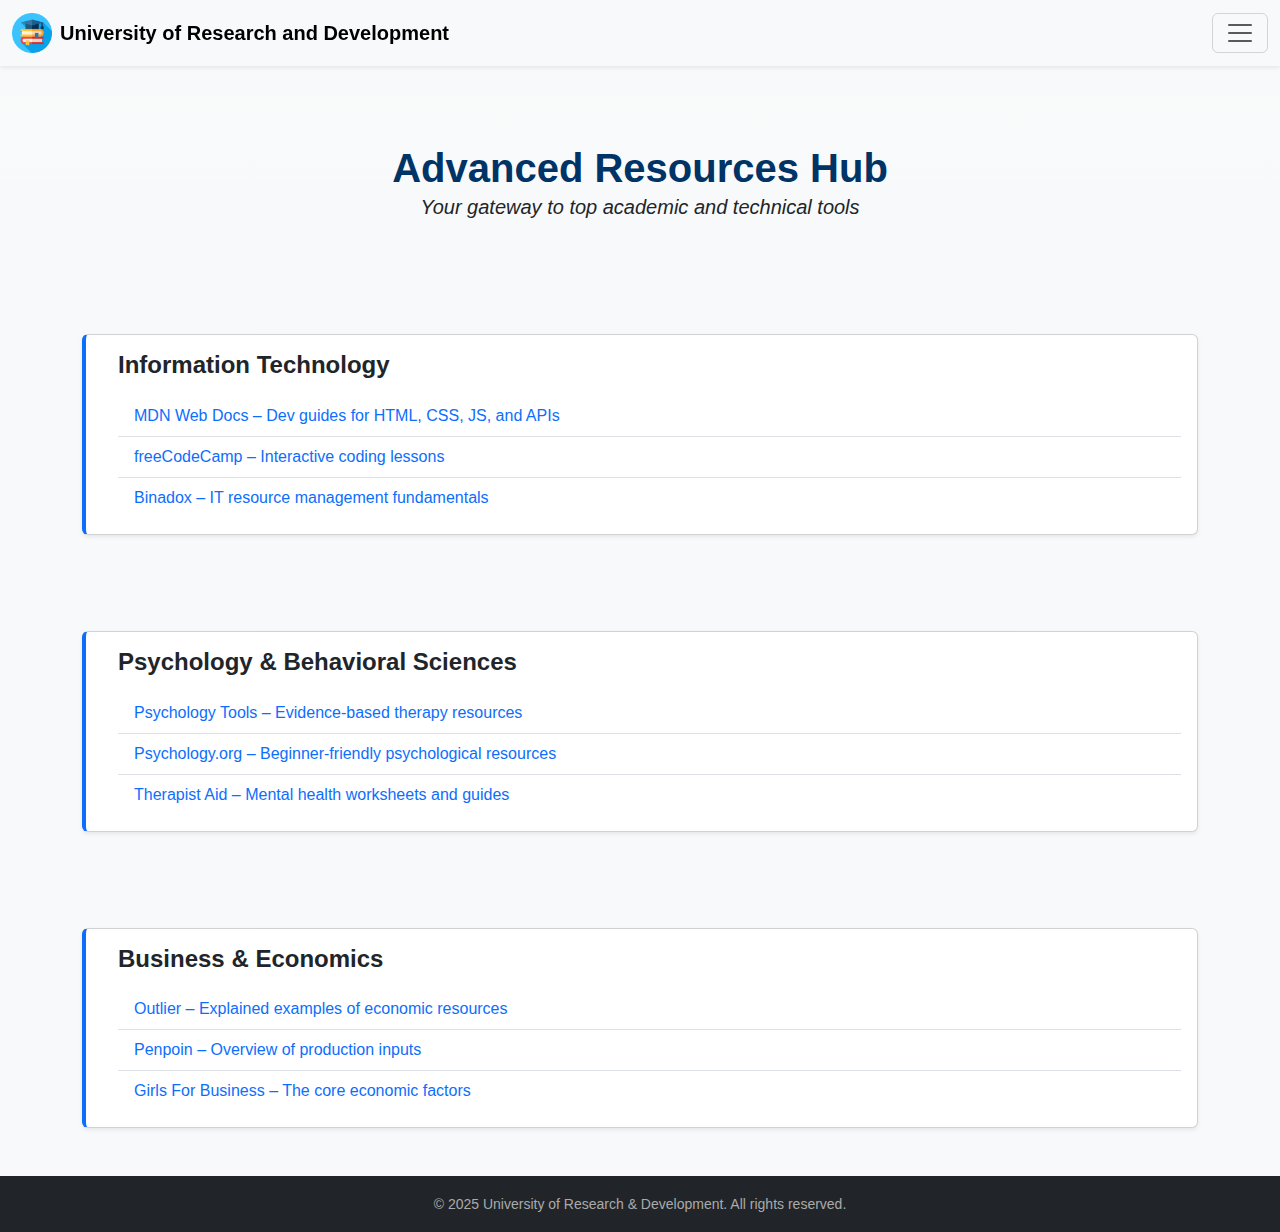
<file: resources.html>
<!DOCTYPE html>
<html lang="en">
<head>
  <meta charset="UTF-8" />
  <meta name="viewport" content="width=device-width, initial-scale=1.0" />
  <title>Resources | University</title>
  <link href="https://cdn.jsdelivr.net/npm/bootstrap@5.3.0/dist/css/bootstrap.min.css" rel="stylesheet" />
  <link rel="stylesheet" type="text/css" href="resources.css">
</head>
<body class="d-flex flex-column min-vh-100">

  <!-- Navigation -->
 <nav class="navbar navbar-light bg-light fixed-top shadow-sm">
   <div class="container-fluid">
     <a class="navbar-brand fw-bold d-flex align-items-center gap-2" href="index.html">
       <img src="./images/studying_1903172.png" alt="University Logo" class="img-fluid" style="max-width: 40px;" />
       University of Research and Development
     </a>
       <button class="navbar-toggler" type="button" data-bs-toggle="offcanvas" data-bs-target="#offcanvasNavbar">
         <span class="navbar-toggler-icon"></span>
       </button>
       <div class="offcanvas offcanvas-end" tabindex="-1" id="offcanvasNavbar">
         <div class="offcanvas-header">
           <h5 class="offcanvas-title">Menu</h5>
           <button type="button" class="btn-close text-reset" data-bs-dismiss="offcanvas"></button>
         </div>
         <div class="offcanvas-body">
           <ul class="navbar-nav justify-content-end flex-grow-1 pe-3">
             <li class="nav-item"><a class="nav-link active" href="index.html">Home</a></li>
             <li class="nav-item"><a class="nav-link" href="category.html">Categories</a></li>
             <li class="nav-item"><a class="nav-link" href="about.html">About Us</a></li>
             <li class="nav-item"><a class="nav-link" href="contact.html">Contact Us</a></li>
             <li class="nav-item dropdown">
               <a class="nav-link dropdown-toggle" href="#" data-bs-toggle="dropdown">More</a>
               <ul class="dropdown-menu">
                 <li><a class="dropdown-item" href="resources.html">Resources</a></li>
                 <li><a class="dropdown-item" href="feature.html">Features</a></li>
                 <li><hr class="dropdown-divider" /></li>
                 <li><a class="dropdown-item" href="#">Something else here</a></li>
               </ul>
             </li>
           </ul>
           <form class="d-flex mt-3">
             <input class="form-control me-2" type="search" placeholder="Search" />
             <button class="btn btn-outline-success" type="submit">Search</button>
           </form>
         </div>
       </div>
     </div>
   </nav>

  <!-- Main Content -->
  <main class="mt-5 pt-5 flex-grow-1">
    <header class="bg-gradient text-dark py-5 text-center">
      <div class="container">
        <h1 class="mb-0">Advanced Resources Hub</h1>
        <p class="lead">Your gateway to top academic and technical tools</p>
      </div>
    </header>

    <section class="py-5" id="it">
      <div class="container">
        <div class="card section-card shadow-sm">
          <div class="card-body">
            <h2 class="card-title"><span class="section-icon"></span>Information Technology</h2>
            <ul class="list-group list-group-flush mt-3">
              <li class="list-group-item"><a class="nav-link" href="https://developer.mozilla.org" target="_blank">MDN Web Docs – Dev guides for HTML, CSS, JS, and APIs</a></li>
              <li class="list-group-item"><a class="nav-link" href="https://www.freecodecamp.org" target="_blank">freeCodeCamp – Interactive coding lessons</a></li>
              <li class="list-group-item"><a class="nav-link" href="https://www.binadox.com/blog/understanding-the-basics-of-it-resource-management/" target="_blank">Binadox – IT resource management fundamentals</a></li>
            </ul>
          </div>
        </div>
      </div>
    </section>

    <section class="py-5" id="psych">
      <div class="container">
        <div class="card section-card shadow-sm">
          <div class="card-body">
            <h2 class="card-title"><span class="section-icon"></span>Psychology & Behavioral Sciences</h2>
            <ul class="list-group list-group-flush mt-3">
              <li class="list-group-item"><a class="nav-link" href="https://www.psychologytools.com" target="_blank">Psychology Tools – Evidence-based therapy resources</a></li>
              <li class="list-group-item"><a class="nav-link" href="https://www.psychology.org/resources/free-online-resources-for-psychology-beginners/" target="_blank">Psychology.org – Beginner-friendly psychological resources</a></li>
              <li class="list-group-item"><a class="nav-link" href="https://www.therapistaid.com" target="_blank">Therapist Aid – Mental health worksheets and guides</a></li>
            </ul>
          </div>
        </div>
      </div>
    </section>

    <section class="py-5" id="biz">
      <div class="container">
        <div class="card section-card shadow-sm">
          <div class="card-body">
            <h2 class="card-title"><span class="section-icon"></span>Business & Economics</h2>
            <ul class="list-group list-group-flush mt-3">
              <li class="list-group-item"><a class="nav-link" href="https://articles.outlier.org/economic-resources-examples" target="_blank">Outlier – Explained examples of economic resources</a></li>
              <li class="list-group-item"><a class="nav-link" href="https://penpoin.com/economic-resource/" target="_blank">Penpoin – Overview of production inputs</a></li>
              <li class="list-group-item"><a class="nav-link" href="https://girlsforbusiness.org/index.php/blog/item/the-four-economic-resources" target="_blank">Girls For Business – The core economic factors</a></li>
            </ul>
          </div>
        </div>
      </div>
    </section>
  </main>

  <!-- Footer -->
  <footer class="bg-dark text-white text-center py-3 mt-auto">
    <div class="container">
      <small>&copy; 2025 University of Research & Development. All rights reserved.</small>
    </div>
  </footer>

  <!-- JS & Dark Mode -->
  <script src="https://cdn.jsdelivr.net/npm/bootstrap@5.3.0/dist/js/bootstrap.bundle.min.js"></script>
  <script>
    function toggleDarkMode() {
      document.body.classList.toggle("dark-mode");
    }
  </script>
</body>
</html>
</file>
<file: index.css>
/*======================================================
  General Styles and CSS Variables
========================================================*/

/* Defines a modern color palette and common values for consistency */
:root {
  --primary-color: #007bff;
  --secondary-color: #6c757d;
  --dark-color: #212529;
  --light-color: #f8f9fa;
  --success-color: #28a745;
  --border-radius: 0.5rem;
  --box-shadow: 0 0.5rem 1rem rgba(0, 0, 0, 0.08);
  --hover-transition: all 0.3s ease-in-out;
}

/* Base styles for the body and typography */
body {
  font-family: -apple-system, BlinkMacSystemFont, "Segoe UI", Roboto, "Helvetica Neue", Arial, sans-serif;
  line-height: 1.7;
  background-color: var(--light-color);
  color: #495057;
  scroll-behavior: smooth;
  padding-top: 56px; /* Space for the fixed navbar */
}

h1, h2, h3, h4, h5, h6 {
  font-weight: 700;
  color: var(--dark-color);
}

a {
  text-decoration: none;
  color: var(--primary-color);
  transition: var(--hover-transition);
}

a:hover {
  color: #0056b3;
}

/*======================================================
  Navigation
========================================================*/

.navbar {
  transition: background-color 0.3s ease-in-out;
}

.navbar-brand .logo {
  max-width: 40px;
  margin-right: 10px;
}

.navbar-nav .nav-link {
  font-weight: 500;
  color: var(--dark-color);
  margin-left: 1rem;
}

.navbar-nav .nav-link:hover {
  color: var(--primary-color);
}

/*======================================================
  Hero Section (Home)
========================================================*/

#home {
  /* Linear gradient overlay to ensure text readability on the image */
  background: linear-gradient(
      rgba(0, 0, 0, 0.7), 
      rgba(0, 0, 0, 0.7)
    ),
    url('./images/research.jpg') no-repeat center center;
  
  background-size: cover;
  background-attachment: fixed; /* Parallax effect */
  color: white;
  min-height: 100vh;
  display: flex;
  align-items: center;
  justify-content: center;
  text-align: center;
  padding: 8rem 1rem;
}

#home h1 {
  font-size: clamp(2.5rem, 6vw, 4rem);
  color: white;
  margin-bottom: 1rem;
  text-shadow: 2px 2px 5px rgba(0, 0, 0, 0.5);
}

#home .lead, #home p {
  max-width: 800px;
  margin-left: auto;
  margin-right: auto;
  color: rgba(255, 255, 255, 0.9);
}

#home .btn {
  border-radius: 50px;
  padding: 12px 30px;
  border: 2px solid white;
  font-weight: 600;
  transition: var(--hover-transition);
}

#home .btn:hover {
  background-color: white;
  color: var(--dark-color);
  border-color: white;
  transform: translateY(-3px);
}

/*======================================================
  Section Styling
========================================================*/

main section {
  padding: 6rem 0;
}

/* Featured Section */
#featured {
  background-color: #f0f2f5;
}

#featured h2 {
  font-size: clamp(2rem, 5vw, 3rem);
}

#featured .card {
  border: none;
  border-radius: var(--border-radius);
  transition: var(--hover-transition);
  box-shadow: 0 4px 12px rgba(0, 0, 0, 0.08);
}

#featured .card:hover {
  transform: translateY(-8px);
  box-shadow: 0 8px 20px rgba(0, 0, 0, 0.15);
}

#featured .card-body {
  padding: 2rem;
}

/* Categories Section */
#categories-section .bg-dark {
  padding: 4rem 1rem;
}

#categories-section h2 {
  color: white;
}

#categories-section .card {
  border: none;
  border-radius: var(--border-radius);
  transition: var(--hover-transition);
  box-shadow: 0 4px 12px rgba(0, 0, 0, 0.08);
}

#categories-section .card:hover {
  transform: translateY(-8px);
  box-shadow: 0 8px 20px rgba(0, 0, 0, 0.15);
}

#categories-section .card-img-top {
  height: 200px;
  object-fit: cover;
  border-top-left-radius: var(--border-radius);
  border-top-right-radius: var(--border-radius);
}

/* Resources Section */
#resources {
  background-color: #e9ecef;
}

#resources .card {
  border-left: 5px solid var(--primary-color);
  border-radius: 0;
  box-shadow: 0 4px 12px rgba(0, 0, 0, 0.05);
  transition: var(--hover-transition);
}

#resources .card:hover {
  transform: scale(1.02);
}

#resources .list-group-item {
  border: none;
  border-bottom: 1px solid rgba(0, 0, 0, 0.08);
  background-color: transparent;
}

#resources .list-group-item:last-child {
  border-bottom: none;
}

#resources .nav-link {
  font-weight: 500;
  color: var(--dark-color);
  text-decoration: none;
  transition: var(--hover-transition);
}

#resources .nav-link:hover {
  color: var(--primary-color);
  text-decoration: underline;
}

/* About Section */
#about {
  background-color: var(--dark-color);
  color: white;
  padding: 6rem 0;
}

#about h2 {
  color: white;
  margin-bottom: 1.5rem;
}

#about p {
  color: #e9ecef;
}

#about .lead {
  font-weight: 400;
  font-size: 1.25rem;
}

#mission {
  background-color: white;
  padding: 6rem 0;
}

#mission h2 {
  color: var(--dark-color);
}

#mission .lead {
  color: var(--secondary-color);
}

/* Contact Section */
#contact {
  background-color: var(--light-color);
  padding: 6rem 0;
}

#contact h2 {
  font-size: clamp(2rem, 5vw, 3rem);
}

#contact a {
  color: var(--dark-color);
  text-decoration: underline;
  text-decoration-color: var(--secondary-color);
  transition: var(--hover-transition);
}

#contact a:hover {
  color: var(--primary-color);
  text-decoration-color: var(--primary-color);
}

#contact .form-control:focus {
  border-color: var(--primary-color);
  box-shadow: 0 0 0 0.25rem rgba(0, 123, 255, 0.25);
}

#contact .btn-primary {
  background-color: var(--primary-color);
  border-color: var(--primary-color);
  transition: var(--hover-transition);
}

#contact .btn-primary:hover {
  background-color: #0056b3;
  border-color: #0056b3;
  transform: translateY(-2px);
}

/*======================================================
  Footer
========================================================*/

.footer {
  background-color: var(--dark-color);
  color: white;
  padding: 3rem 0;
}

.footer h5 {
  color: white;
  font-weight: 600;
}

.footer p {
  margin-bottom: 0.5rem;
  color: #adb5bd;
}

.footer .list-inline-item a {
  color: white;
  font-size: 1.5rem;
  transition: var(--hover-transition);
}

.footer .list-inline-item a:hover {
  color: var(--primary-color) !important;
  transform: scale(1.1);
}
</file>
<file: category.css>
/* Ensure page fills screen height and footer stays at bottom */
body {
  display: flex;
  flex-direction: column;
  min-height: 100vh;
  padding-top: 55px;
}

main {
  flex: 1;
}

/* Card enhancements */
.card {
  transition: transform 0.3s ease, box-shadow 0.3s ease;
}

.card:hover {
  transform: translateY(-5px);
  box-shadow: 0 0.75rem 1.5rem rgba(0, 0, 0, 0.15);
}

/* Footer styling */
.footer {
  background-color: #1f1f2e;
  color: #eaeaea;
  font-size: 0.95rem;
  padding-top: 20px;
  padding-bottom: 20px;
}

.footer h5 {
  font-size: 1.2rem;
}

.footer .text-muted {
  color: #cfcfcf !important;
}

.footer-link {
  color: #eaeaea;
  text-decoration: none;
  margin: 0 0.5rem;
  transition: color 0.3s ease;
}

.footer-link:hover {
  color: #ffdd57;
  text-decoration: underline;
}

/* Responsive footer alignment */
@media (max-width: 768px) {
  .footer .text-md-end,
  .footer .text-md-start {
    text-align: center !important;
  }

  .footer h5 {
    font-size: 1.1rem;
  }
}
</file>
<file: resources.css>
/* General Styling */
body {
  font-family: 'Segoe UI', Tahoma, Geneva, Verdana, sans-serif;
  color: #333;
  background-color: #f8f9fa;
}

/* Navbar */
.navbar {
  background-color: #fefefe;
}



/* Header Section */
header.bg-gradient {
  background: linear-gradient(135deg, #e2f0ff, #d3e0ff);
}

header h1 {
  font-weight: bold;
  color: #003366;
}

header p.lead {
  font-style: italic;
}

/* Section Cards */
.section-card {
  border-left: 4px solid #0d6efd;
  padding-left: 1rem;
}

.card-title {
  font-size: 1.5rem;
  font-weight: 600;
}

/* Links Inside Cards */
.card .nav-link {
  color: #0d6efd;
  text-decoration: none;
}

.card .nav-link:hover {
  text-decoration: underline;
}

/* Footer */
footer {
  background-color: #212529;
}

footer small {
  color: #aaa;
}

/* Dark Mode Toggle */
.dark-mode {
  background-color: #121212;
  color: #eaeaea;
}

.dark-mode header {
  background: linear-gradient(135deg, #444, #222);
}

.dark-mode .card {
  background-color: #1e1e1e;
  border-color: #333;
}

.dark-mode .nav-link,
.dark-mode .dropdown-item {
  color: #eaeaea;
}
</file>
